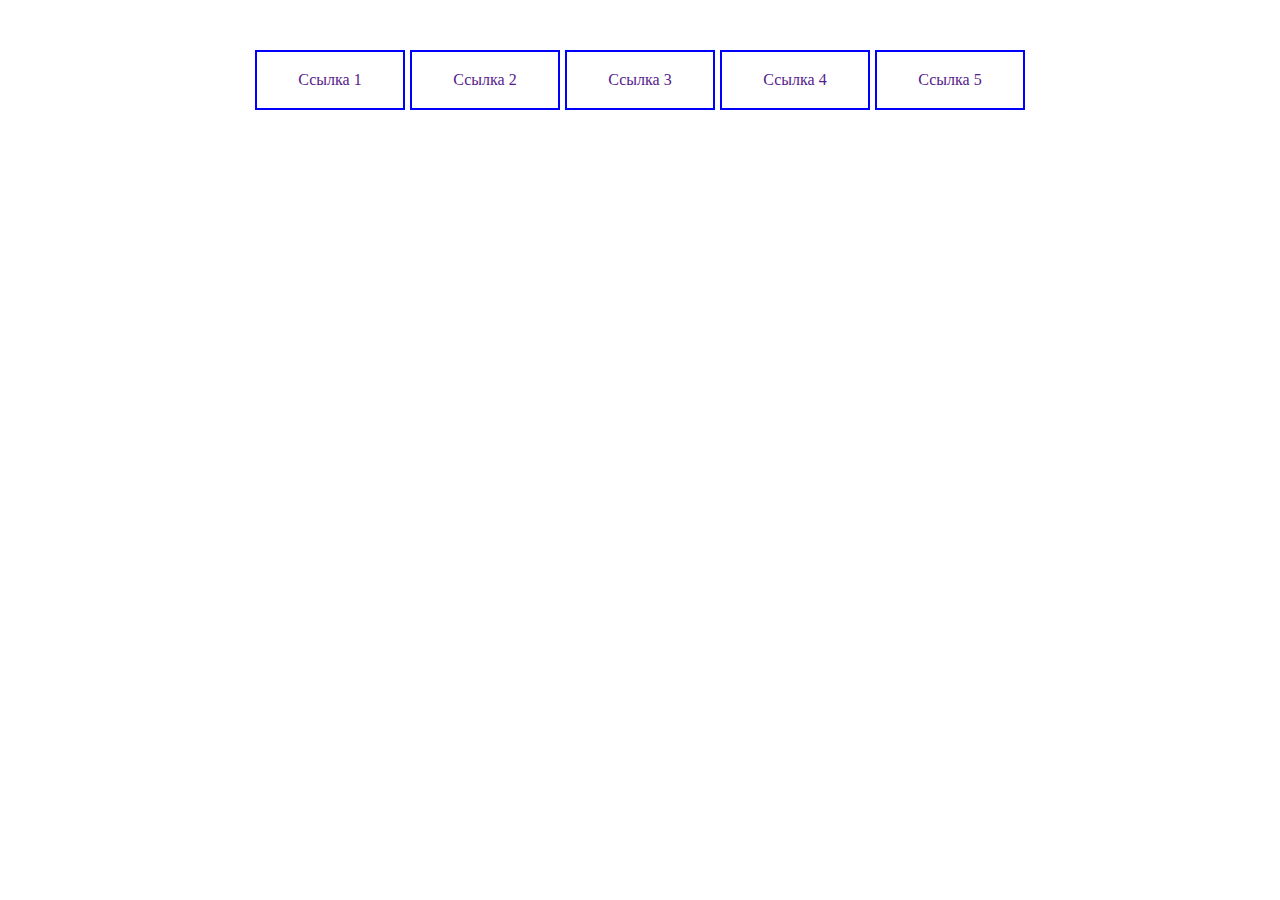
<file: index.html>
<!DOCTYPE html>
<html lang="en">
<head>
    <meta charset="UTF-8">
    <meta name="viewport" content="width=device-width, initial-scale=1.0">
    <title>Task-1</title>
    <link rel="stylesheet" href="./src/css/style.css">
</head>
<body>
    <main class="section">
        <a href="" class="link-blok">Ссылка 1</a>
        <a href="" class="link-blok">Ссылка 2</a>
        <a href="" class="link-blok">Ссылка 3</a>
        <a href="" class="link-blok">Ссылка 4</a>
        <a href="" class="link-blok">Ссылка 5</a>
    </main>
</body>
</html>
</file>
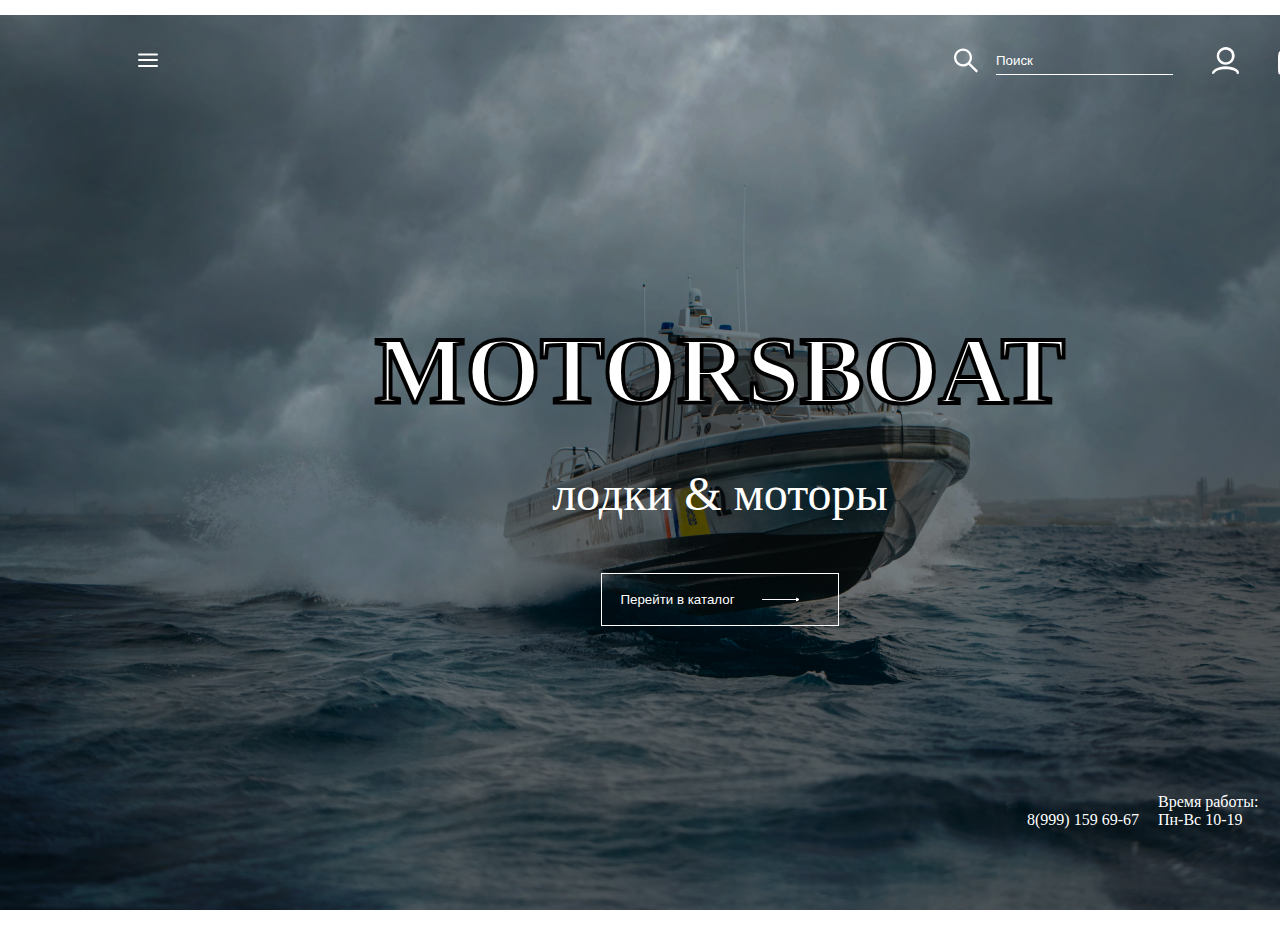
<file: task-2/index.html>
<!DOCTYPE html>
<html lang="en">
<head>
    <meta charset="UTF-8">
    <meta name="viewport" content="width=device-width, initial-scale=1.0">
    <title>Task-2</title>
    <link rel="stylesheet" href="./src/css/style.css">
</head>
<body>
    <main>
    <header>
        <img class="search-section__navbar"  src="./src/img/Group 9.svg" alt="">
        <div class="search-section">
            <img src="./src/img/Vector.svg" alt="">
            <input type="Поиск" placeholder="Поиск">
            <img src="./src/img/image 25 (Traced).svg" alt="">
            <img src="./src/img/image 26 (Traced).svg" alt="">
        </div> 
    </header>
        <section class="motorsboat">
            <div class="center-text">
                <div class="center-text__title">MOTORSBOAT</div>
                <div class="center-text__text">лодки & моторы</div>
                <button class="center-text__button">Перейти в каталог 
                    <img class="center-text__arrow" src="./src/img/Vector 1.svg" alt="arrow">
                </button>
            </div>
            <div class="contakt-info">
                <div>8(999) 159 69-67</div>
                <div>Время работы:<br>Пн-Вс 10-19</div>
            </div>
        </section>
    </main>
</body>
</html>
</file>
<file: src/css/style.css>
*{
    padding: 0;
    margin: 0;
    box-sizing: border-box;
}

main{
    margin-top:50px;
    display: flex;
    flex-direction: row;
    justify-content: center;
    gap: 5px;
}

a{
    width: 150px;
    height:60px;
    border: 2px solid blue;
    text-decoration: none;
    padding: 15px;
    display: flex;
    align-items:center;
    justify-content: center;
    
}

a:hover{
    transform: rotate(20deg);
    transition: 0.5s;
}
</file>
<file: task-2/src/css/style.css>
*{
    padding: 0;
    margin: 0;
    box-sizing: border-box;
}

main{
    position: relative;
    display: flex;
    margin: 15px auto;
    align-items:center; 
    flex-direction: column;
    width: 1440px;
    height:895px ;
    background-image: url('../img/zoltan-tasi-HTpAIzZRHvw-unsplash\ 1.png');
}

header{
    width: 1440px;
    display: flex;
    justify-content: space-between;
    padding-top: 31px;
}

.search-section {
    display: flex;
    margin-right: 138px;
}

.search-section > *:not(:first-child):not(:last-child){
    margin-right: 39px;
}

.search-section > *:first-child{
    margin-right: 18px;
}



.search-section__navbar{
    margin-left: 138px;
}
input{
    background: transparent;
    border:none;
    border-bottom: 1px solid white;
    
}

input::placeholder{
    color:white;
}

.center-text{
    display: flex;
    justify-content: center;
    align-items: center;
    flex-direction: column;
}

.center-text__title{
    color:white;
    display: flex;
    justify-content: center;
    align-items: center;
    margin-top: 240px;
    font-weight: 1000;
    font-size: 6rem;
    -webkit-text-stroke: 1px black;
}

.center-text__text{
    color:white;
    display: flex;
    justify-content: center;
    align-items: center;
    margin-top: 40px;
    font-weight:100;
    font-size: 3rem;
}

.center-text__button{
    margin-top: 52px;
    display: flex;
    align-items: center;
    justify-content: center;
    padding: 18px 18px 18px 18px;
    background: transparent;
    border:1px solid white;
    color:white;
}

.center-text__arrow{
    align-items: center;
    justify-content: center;
    padding-left: 27px;
    padding-right: 20px;
    width: calc(47px + 38px);
}

.contakt-info{
    position: absolute;
    color:white;
    display: flex;
    justify-content: end;
    align-items: flex-end;
    gap:19px;
    left:1027px;
    top:778px;
}
</file>
